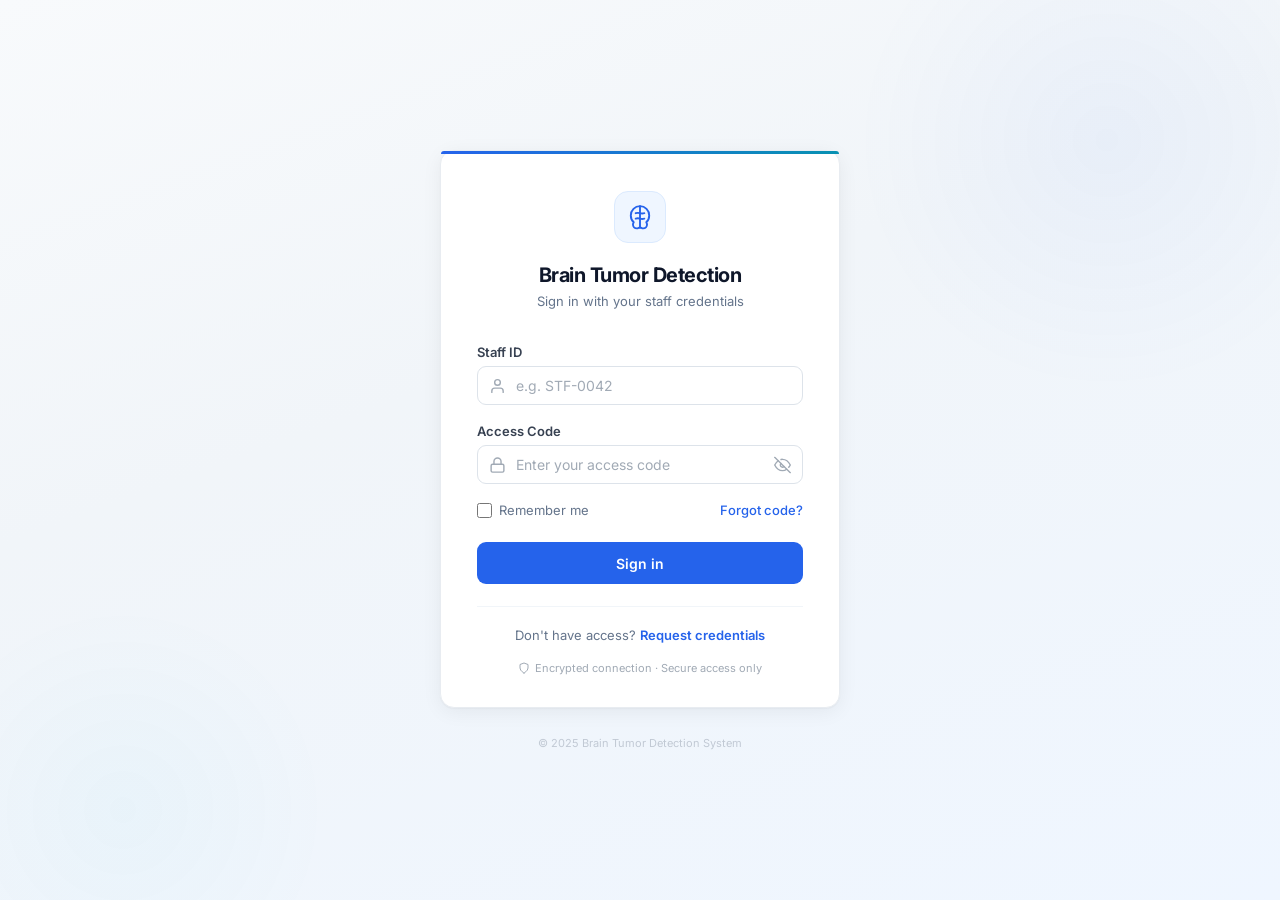
<file: templates/login.html>
<!DOCTYPE html>
<html lang="en">
<head>
    <meta charset="UTF-8">
    <meta name="viewport" content="width=device-width, initial-scale=1.0">
    <title>Sign In — Brain Tumor Detection System</title>
    <link rel="preconnect" href="https://fonts.googleapis.com">
    <link href="https://fonts.googleapis.com/css2?family=Inter:wght@400;500;600;700&display=swap" rel="stylesheet">
    <style>
        *, *::before, *::after {
            margin: 0;
            padding: 0;
            box-sizing: border-box;
        }

        body {
            font-family: 'Inter', -apple-system, BlinkMacSystemFont, sans-serif;
            min-height: 100vh;
            display: flex;
            flex-direction: column;
            align-items: center;
            justify-content: center;
            padding: 1.5rem;
            background: #f8fafc;
            background-image: linear-gradient(160deg, #f8fafc 0%, #f1f5f9 40%, #eff6ff 100%);
            color: #0f172a;
            -webkit-font-smoothing: antialiased;
            -moz-osx-font-smoothing: grayscale;
        }

        /* Very soft ambient depth — barely visible */
        body::before {
            content: '';
            position: fixed;
            top: -15%;
            right: -8%;
            width: 550px;
            height: 550px;
            background: radial-gradient(circle, rgba(37, 99, 235, 0.045) 0%, transparent 65%);
            pointer-events: none;
        }

        body::after {
            content: '';
            position: fixed;
            bottom: -15%;
            left: -8%;
            width: 450px;
            height: 450px;
            background: radial-gradient(circle, rgba(6, 182, 212, 0.03) 0%, transparent 65%);
            pointer-events: none;
        }

        .login-wrapper {
            width: 100%;
            max-width: 400px;
            animation: cardIn 0.4s ease-out;
        }

        @keyframes cardIn {
            from { opacity: 0; transform: translateY(12px); }
            to   { opacity: 1; transform: translateY(0); }
        }

        /* ---------- Card ---------- */
        .card {
            position: relative;
            background: #fff;
            border-radius: 14px;
            border: 1px solid #e8ecf1;
            box-shadow:
                0 1px 2px rgba(0, 0, 0, 0.04),
                0 4px 20px rgba(0, 0, 0, 0.06);
            padding: 2.5rem 2.25rem 2rem;
        }

        /* Thin accent bar — subtle, not flashy */
        .card::before {
            content: '';
            position: absolute;
            top: 0;
            left: 0;
            right: 0;
            height: 3px;
            background: linear-gradient(90deg, #2563eb, #0891b2);
            border-radius: 14px 14px 0 0;
        }

        /* ---------- Brand ---------- */
        .brand {
            text-align: center;
            margin-bottom: 2rem;
        }

        .brand-icon {
            width: 52px;
            height: 52px;
            background: #eff6ff;
            border: 1px solid #dbeafe;
            border-radius: 14px;
            display: inline-flex;
            align-items: center;
            justify-content: center;
            margin-bottom: 1.25rem;
        }

        .brand-icon svg {
            width: 26px;
            height: 26px;
            color: #2563eb;
        }

        .brand h1 {
            font-size: 1.25rem;
            font-weight: 700;
            color: #0f172a;
            letter-spacing: -0.025em;
            margin-bottom: 0.35rem;
        }

        .brand p {
            font-size: 0.8125rem;
            color: #64748b;
            line-height: 1.5;
        }

        /* ---------- Form ---------- */
        .form-group {
            margin-bottom: 1.125rem;
        }

        .form-group label {
            display: block;
            font-size: 0.8125rem;
            font-weight: 600;
            color: #374151;
            margin-bottom: 0.4rem;
        }

        .input-wrap {
            position: relative;
        }

        .input-wrap .field-icon {
            position: absolute;
            left: 0.75rem;
            top: 50%;
            transform: translateY(-50%);
            width: 17px;
            height: 17px;
            color: #a1aab5;
            pointer-events: none;
            transition: color 0.15s ease;
        }

        .input-wrap input {
            width: 100%;
            padding: 0.625rem 0.75rem 0.625rem 2.375rem;
            border: 1px solid #dde3ea;
            border-radius: 9px;
            font-size: 0.875rem;
            font-family: inherit;
            color: #0f172a;
            background: #fff;
            outline: none;
            transition: border-color 0.15s ease, box-shadow 0.15s ease;
        }

        .input-wrap input::placeholder {
            color: #a1aab5;
        }

        .input-wrap input:hover {
            border-color: #c8cfd8;
        }

        /* Filled-but-not-focused state */
        .input-wrap input:not(:placeholder-shown) {
            border-color: #c8cfd8;
        }

        .input-wrap input:focus {
            border-color: #2563eb;
            box-shadow: 0 0 0 3px rgba(37, 99, 235, 0.1);
        }

        .input-wrap input:focus ~ .field-icon {
            color: #2563eb;
        }

        /* Password field needs right padding for the toggle */
        .input-wrap input.has-toggle {
            padding-right: 2.5rem;
        }

        /* ---------- Password toggle ---------- */
        .toggle-pw {
            position: absolute;
            right: 0.5rem;
            top: 50%;
            transform: translateY(-50%);
            background: none;
            border: none;
            padding: 0.25rem;
            cursor: pointer;
            color: #a1aab5;
            border-radius: 5px;
            transition: color 0.15s ease;
            line-height: 0;
        }

        .toggle-pw:hover {
            color: #64748b;
        }

        .toggle-pw:focus-visible {
            outline: 2px solid #2563eb;
            outline-offset: 1px;
        }

        .toggle-pw svg {
            width: 17px;
            height: 17px;
            display: block;
        }

        /* ---------- Options row ---------- */
        .options {
            display: flex;
            align-items: center;
            justify-content: space-between;
            margin: 0.125rem 0 1.5rem;
        }

        .remember {
            display: flex;
            align-items: center;
            gap: 0.45rem;
            cursor: pointer;
        }

        .remember input[type="checkbox"] {
            width: 15px;
            height: 15px;
            accent-color: #2563eb;
            cursor: pointer;
            margin: 0;
        }

        .remember span {
            font-size: 0.8125rem;
            color: #64748b;
            user-select: none;
        }

        .forgot {
            font-size: 0.8125rem;
            color: #2563eb;
            text-decoration: none;
            font-weight: 500;
        }

        .forgot:hover {
            text-decoration: underline;
        }

        .forgot:focus-visible {
            outline: 2px solid #2563eb;
            outline-offset: 2px;
            border-radius: 3px;
        }

        /* ---------- Submit ---------- */
        .btn-submit {
            width: 100%;
            padding: 0.6875rem;
            background: #2563eb;
            color: #fff;
            border: none;
            border-radius: 9px;
            font-size: 0.875rem;
            font-weight: 600;
            font-family: inherit;
            cursor: pointer;
            transition: background 0.15s ease, box-shadow 0.15s ease;
            display: flex;
            align-items: center;
            justify-content: center;
            gap: 0.5rem;
            min-height: 42px;
        }

        .btn-submit:hover {
            background: #1d4ed8;
            box-shadow: 0 2px 8px rgba(37, 99, 235, 0.3);
        }

        .btn-submit:active {
            background: #1e40af;
            box-shadow: none;
        }

        .btn-submit:focus-visible {
            outline: 2px solid #2563eb;
            outline-offset: 2px;
        }

        .btn-submit:disabled {
            opacity: 0.65;
            cursor: not-allowed;
            box-shadow: none;
        }

        .btn-submit .spinner {
            width: 16px;
            height: 16px;
            border: 2px solid rgba(255, 255, 255, 0.3);
            border-top-color: #fff;
            border-radius: 50%;
            animation: spin 0.5s linear infinite;
            display: none;
        }

        .btn-submit.loading .spinner { display: block; }
        .btn-submit.loading .btn-text { display: none; }

        @keyframes spin {
            to { transform: rotate(360deg); }
        }

        /* ---------- Bottom links ---------- */
        .request-access {
            text-align: center;
            margin-top: 1.375rem;
            padding-top: 1.25rem;
            border-top: 1px solid #f1f5f9;
        }

        .request-access p {
            font-size: 0.8125rem;
            color: #64748b;
        }

        .request-access a {
            color: #2563eb;
            text-decoration: none;
            font-weight: 600;
        }

        .request-access a:hover {
            text-decoration: underline;
        }

        .request-access a:focus-visible {
            outline: 2px solid #2563eb;
            outline-offset: 2px;
            border-radius: 3px;
        }

        /* ---------- Security note ---------- */
        .security-note {
            display: flex;
            align-items: center;
            justify-content: center;
            gap: 0.35rem;
            margin-top: 1.125rem;
            font-size: 0.6875rem;
            color: #a1aab5;
        }

        .security-note svg {
            width: 12px;
            height: 12px;
            flex-shrink: 0;
        }

        /* ---------- Error alert ---------- */
        .alert {
            padding: 0.625rem 0.75rem;
            background: #fef2f2;
            border: 1px solid #fecaca;
            border-radius: 9px;
            margin-bottom: 1.125rem;
            font-size: 0.8125rem;
            color: #991b1b;
            display: flex;
            align-items: flex-start;
            gap: 0.5rem;
            line-height: 1.45;
            animation: alertIn 0.2s ease;
        }

        .alert svg {
            width: 15px;
            height: 15px;
            flex-shrink: 0;
            margin-top: 1px;
            color: #dc2626;
        }

        @keyframes alertIn {
            from { opacity: 0; transform: translateY(-4px); }
            to   { opacity: 1; transform: translateY(0); }
        }

        /* ---------- Footer outside card ---------- */
        .page-footer {
            margin-top: 1.75rem;
            text-align: center;
            font-size: 0.6875rem;
            color: #c1c9d4;
        }

        /* ---------- Responsive ---------- */
        @media (max-width: 480px) {
            body { padding: 1rem; }
            .card { padding: 2rem 1.5rem 1.625rem; }
            .brand h1 { font-size: 1.125rem; }
        }
    </style>
</head>
<body>

    <div class="login-wrapper">
        <div class="card">
            <div class="brand">
                <div class="brand-icon" aria-hidden="true">
                    <!-- Simple brain / scan icon -->
                    <svg viewBox="0 0 24 24" fill="none" stroke="currentColor" stroke-width="1.75" stroke-linecap="round" stroke-linejoin="round">
                        <path d="M12 2a8.5 8.5 0 0 0-8.5 8.5c0 2.6 1.1 4.8 2.7 6.3-.4.6-.7 1.4-.7 2.2 0 1.9 1.6 3.5 3.5 3.5.6 0 1.1-.1 1.5-.4.5-.2 1-.4 1.5-.4s1 .2 1.5.4c.4.3.9.4 1.5.4 1.9 0 3.5-1.6 3.5-3.5 0-.8-.3-1.6-.7-2.2 1.6-1.5 2.7-3.7 2.7-6.3A8.5 8.5 0 0 0 12 2z"/>
                        <path d="M12 2v20"/>
                        <path d="M8 8.5c1.3-.4 2.7-.4 4 0s2.7.4 4 0"/>
                        <path d="M8 13.5c1.3-.4 2.7-.4 4 0s2.7.4 4 0"/>
                    </svg>
                </div>
                <h1>Brain Tumor Detection</h1>
                <p>Sign in with your staff credentials</p>
            </div>

            <form id="loginForm" method="POST" action="/login" novalidate>
                <div id="errorContainer"></div>

                <div class="form-group">
                    <label for="username">Staff ID</label>
                    <div class="input-wrap">
                        <input
                            type="text"
                            id="username"
                            name="username"
                            placeholder="e.g. STF-0042"
                            required
                            autocomplete="username"
                        >
                        <svg class="field-icon" viewBox="0 0 24 24" fill="none" stroke="currentColor" stroke-width="2" stroke-linecap="round" stroke-linejoin="round">
                            <path d="M20 21v-2a4 4 0 0 0-4-4H8a4 4 0 0 0-4 4v2"/>
                            <circle cx="12" cy="7" r="4"/>
                        </svg>
                    </div>
                </div>

                <div class="form-group">
                    <label for="password">Access Code</label>
                    <div class="input-wrap">
                        <input
                            type="password"
                            id="password"
                            name="password"
                            class="has-toggle"
                            placeholder="Enter your access code"
                            required
                            autocomplete="current-password"
                        >
                        <svg class="field-icon" viewBox="0 0 24 24" fill="none" stroke="currentColor" stroke-width="2" stroke-linecap="round" stroke-linejoin="round">
                            <rect x="3" y="11" width="18" height="11" rx="2" ry="2"/>
                            <path d="M7 11V7a5 5 0 0 1 10 0v4"/>
                        </svg>
                        <button type="button" class="toggle-pw" id="togglePw" aria-label="Show password">
                            <svg id="iconEyeOff" viewBox="0 0 24 24" fill="none" stroke="currentColor" stroke-width="2" stroke-linecap="round" stroke-linejoin="round">
                                <path d="M17.94 17.94A10.07 10.07 0 0 1 12 20c-7 0-11-8-11-8a18.45 18.45 0 0 1 5.06-5.94"/>
                                <path d="M9.9 4.24A9.12 9.12 0 0 1 12 4c7 0 11 8 11 8a18.5 18.5 0 0 1-2.16 3.19"/>
                                <path d="M14.12 14.12a3 3 0 1 1-4.24-4.24"/>
                                <line x1="1" y1="1" x2="23" y2="23"/>
                            </svg>
                            <svg id="iconEyeOn" viewBox="0 0 24 24" fill="none" stroke="currentColor" stroke-width="2" stroke-linecap="round" stroke-linejoin="round" style="display:none">
                                <path d="M1 12s4-8 11-8 11 8 11 8-4 8-11 8-11-8-11-8z"/>
                                <circle cx="12" cy="12" r="3"/>
                            </svg>
                        </button>
                    </div>
                </div>

                <div class="options">
                    <label class="remember">
                        <input type="checkbox" name="remember" id="remember">
                        <span>Remember me</span>
                    </label>
                    <a href="/forgot-password" class="forgot">Forgot code?</a>
                </div>

                <button type="submit" class="btn-submit" id="submitBtn">
                    <span class="btn-text">Sign in</span>
                    <span class="spinner"></span>
                </button>
            </form>

            <div class="request-access">
                <p>Don't have access? <a href="/register">Request credentials</a></p>
            </div>

            <div class="security-note">
                <svg viewBox="0 0 24 24" fill="none" stroke="currentColor" stroke-width="2" stroke-linecap="round" stroke-linejoin="round">
                    <path d="M12 22s8-4 8-10V5l-8-3-8 3v7c0 6 8 10 8 10z"/>
                </svg>
                <span>Encrypted connection &middot; Secure access only</span>
            </div>
        </div>

        <div class="page-footer">&copy; 2025 Brain Tumor Detection System</div>
    </div>

    <script>
        const togglePw    = document.getElementById('togglePw');
        const pwInput     = document.getElementById('password');
        const iconEyeOff  = document.getElementById('iconEyeOff');
        const iconEyeOn   = document.getElementById('iconEyeOn');
        const form        = document.getElementById('loginForm');
        const submitBtn   = document.getElementById('submitBtn');
        const errorBox    = document.getElementById('errorContainer');

        // Password visibility toggle
        togglePw.addEventListener('click', () => {
            const showing = pwInput.type === 'text';
            pwInput.type = showing ? 'password' : 'text';
            iconEyeOff.style.display = showing ? 'block' : 'none';
            iconEyeOn.style.display  = showing ? 'none'  : 'block';
            togglePw.setAttribute('aria-label', showing ? 'Show password' : 'Hide password');
        });

        // Show server-side error from URL
        const params = new URLSearchParams(window.location.search);
        const serverError = params.get('error');
        if (serverError) showError(decodeURIComponent(serverError));

        // Form submit
        form.addEventListener('submit', (e) => {
            errorBox.innerHTML = '';

            const user = document.getElementById('username').value.trim();
            const pass = document.getElementById('password').value;

            if (!user || !pass) {
                e.preventDefault();
                showError('Please fill in all fields.');
                return;
            }

            submitBtn.classList.add('loading');
            submitBtn.disabled = true;
            // Form submits naturally to /login
        });

        function showError(msg) {
            errorBox.innerHTML = `
                <div class="alert" role="alert">
                    <svg viewBox="0 0 24 24" fill="none" stroke="currentColor" stroke-width="2" stroke-linecap="round" stroke-linejoin="round">
                        <circle cx="12" cy="12" r="10"/>
                        <line x1="12" y1="8" x2="12" y2="12"/>
                        <line x1="12" y1="16" x2="12.01" y2="16"/>
                    </svg>
                    <span>${msg}</span>
                </div>`;
        }
    </script>
</body>
</html>
</file>
